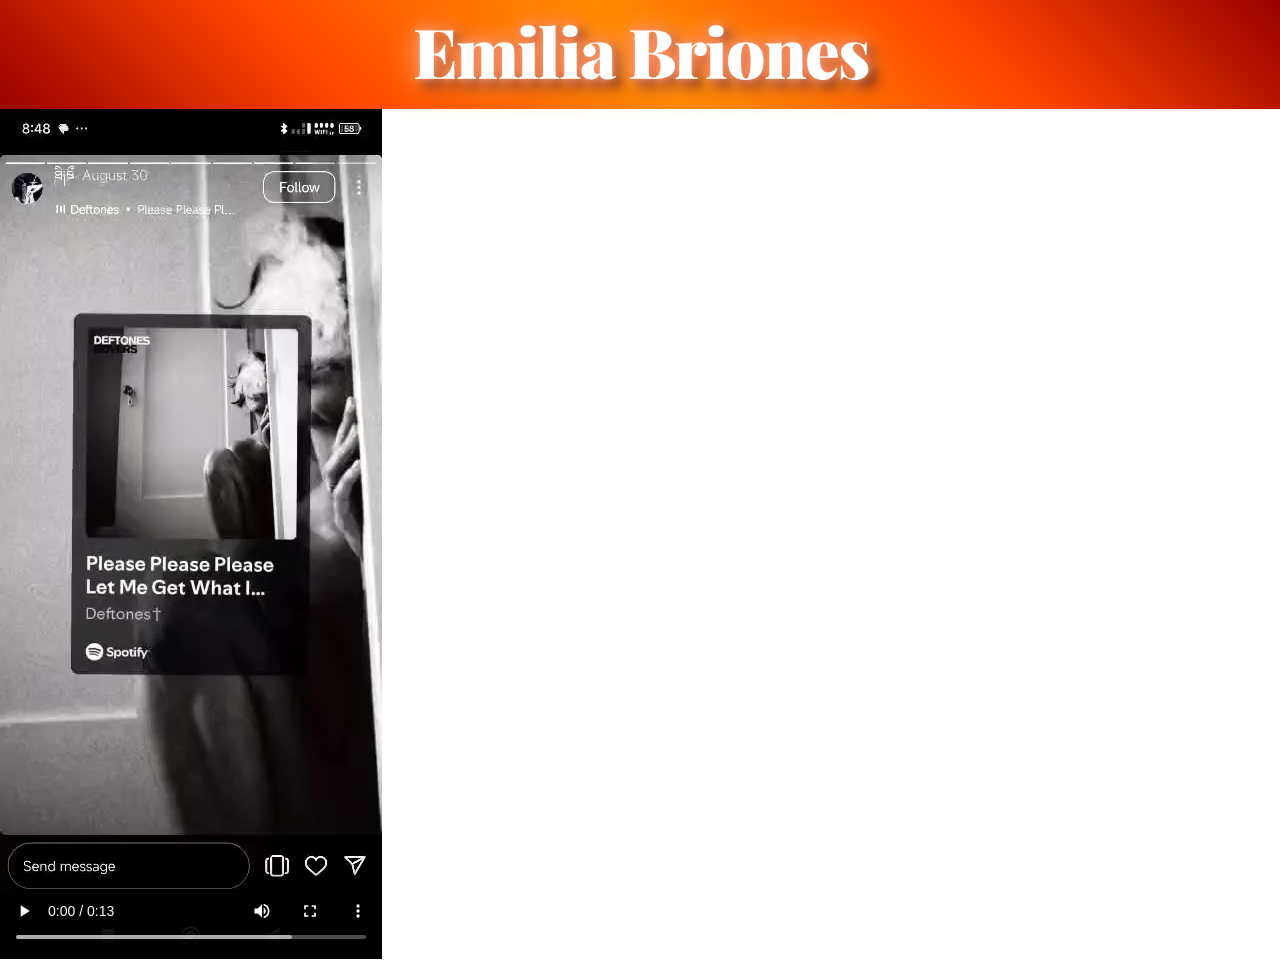
<file: index.html>
<!DOCTYPE html>
<html>
    <head>
        <title>Emilia Briones Castro</title>
        <link rel="stylesheet" href="./CSS/index.css"
        <link rel="preconnect" href="https://fonts.googleapis.com">
        <link rel="preconnect" href="https://fonts.gstatic.com" crossorigin>
        <link href="https://fonts.googleapis.com/css2?family=Abril+Fatface&family=Bebas+Neue&family=Playfair+Display+SC:ital,wght@0,400;0,700;0,900;1,400;1,700;1,900&family=Playfair+Display:ital,wght@0,400..900;1,400..900&display=swap" rel="stylesheet">
    </head>
    <body>
        <h1>Emilia Briones</h1>

        <video controls id="fondo_video">
            <source src="./videos/mumu1.webm" type="video/webm">
            Video muy bueno para ser real...
        </video>
    </body>
</html>
</file>
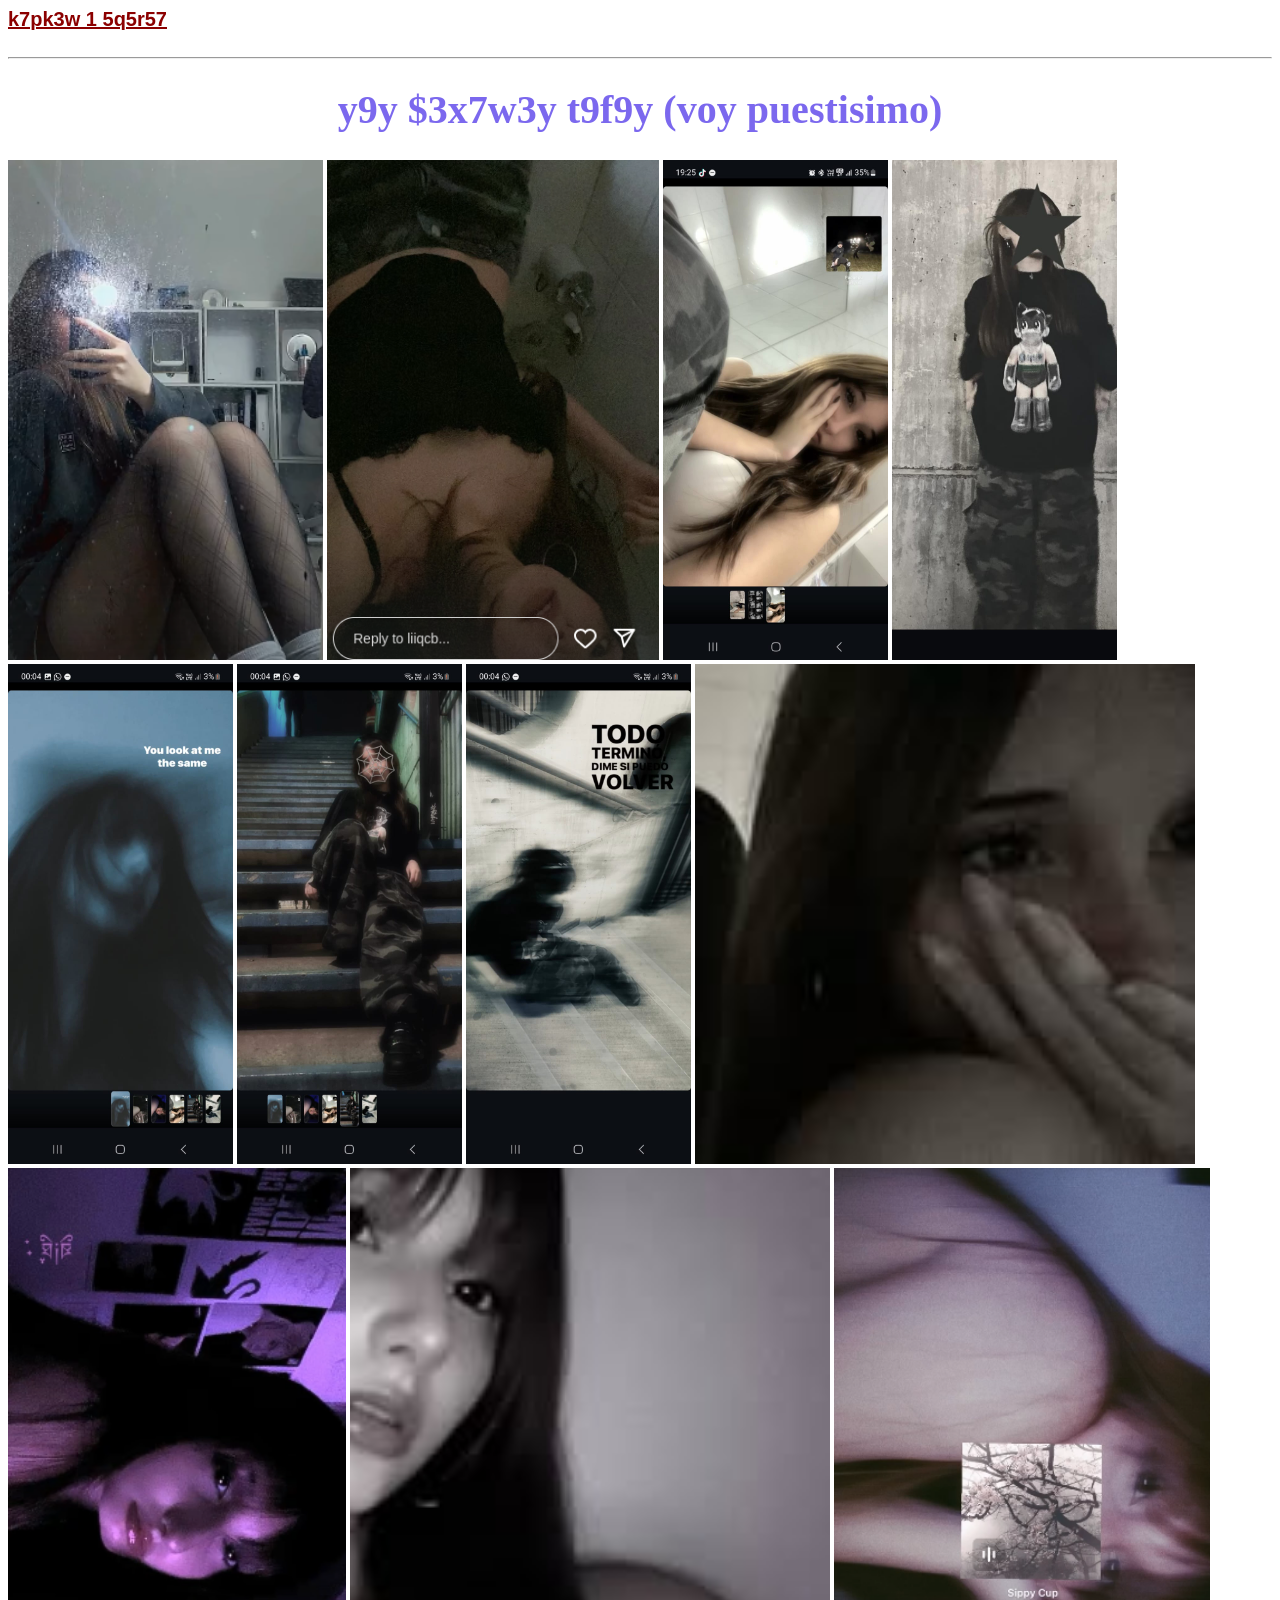
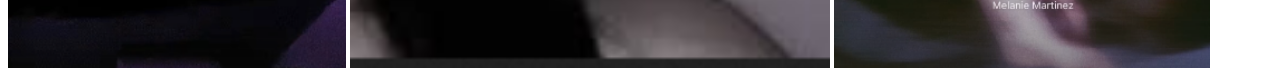
<file: pages/album.html>
<!DOCTYPE html>
<html>
    <head>
        <title>Mumu's photos</title>
        <link rel="stylesheet" href="../CSS/album.css">
    </head>
    <body>
        <a id="mainlink" href="../index.html" target="_self" rel="noreferrer">k7pk3w 1 5q5r57</a>
        <br>
        <br>
        <hr>
        <h1>y9y $3x7w3y t9f9y (voy puestisimo)</h1>
        <img src="../images/mumu.png" alt="Emilia's photo one" title="Emilia's photo" one height="500">
        <img src="../images/mumu1.png" alt="Emilia's photo two" title="Emilia's photo" height="500">
        <img src="../images/mumu2.jpeg" alt="Emilia's photo three" title="Emilia's photo" height="500">
        <img src="../images/mumu3.jpeg" alt="Emilia's photo four" title="Emilia's photo" height="500">
        <img src="../images/mumu4.jpeg" alt="Emilia's photo five" title="Emilia's photo" height="500">
        <img src="../images/mumu5.jpeg" alt="Emilia's photo six" title="Emilia's photo" height="500">
        <img src="../images/mumu6.jpeg" alt="Emilia's photo seven" title="Emilia's photo" height="500">
        <img src="../images/mumu7.jpg" alt="Emilia's photo seven" title="Emilia's photo" height="500">
        <img src="../images/mumu8.png" alt="Emilia's photo seven" title="Emilia's photo" height="500">
        <img src="../images/mumu9.png" alt="Emilia's photo seven" title="Emilia's photo" height="500">
        <img src="../images/mumu10.png" alt="Emilia's photo seven" title="Emilia's photo" height="500">
    </body>
</html>
</file>
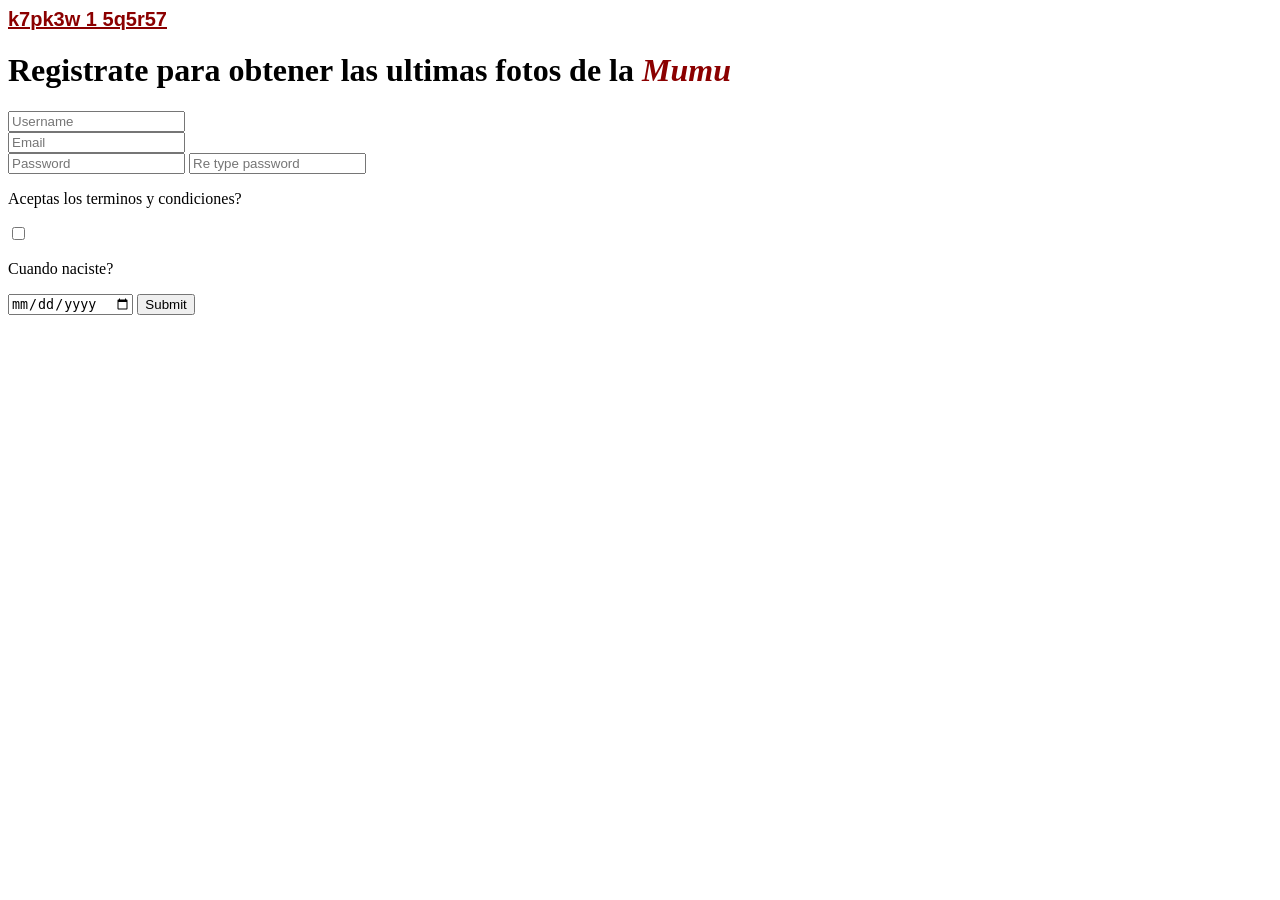
<file: pages/registration.html>
<!DOCTYPE html>
<html>
    <head>
        <title>Registro</title>
        <link rel="stylesheet" href="../CSS/registration.css">
    </head>
    <body>
        <a id="mainlink" href="../index.html" target="_self" rel="noreferrer">k7pk3w 1 5q5r57</a>
        <h1>Registrate para obtener las ultimas fotos de la <span id="mumu"><i>Mumu</i></span></h1>
        <form>
            <input type="text" required name="username" placeholder="Username" minlength="3">
            <br>
            <input type="email" required name="email" placeholder="Email">
            <br>
            <input type="password" required name="password" placeholder="Password">
            <input type="password" required name="Vpassword" placeholder="Re type password">
            <br>
            <p>Aceptas los terminos y condiciones?</p>
            <input type="checkbox" required name="chechbox">
            <p>Cuando naciste?</p>
            <input type="date">
            <input type="submit">
        </form>
    </body>
</html>
</file>
<file: CSS/album.css>
h1 {
    color: mediumslateblue;
    text-align: center;
    font-size: 40px;
}

hr {
    color: steelblue;
    letter-spacing: 30px;
}

#mainlink {
    color: darkred;
    font-family: Arial;
    font-weight: bolder;
    font-size: 20px;
}
</file>
<file: CSS/registration.css>
#mainlink {
    color: darkred;
    font-family: Arial;
    font-weight: bolder;
    font-size: 20px;
}

#mumu {
    color: darkred;
    font-family: "Times New Roman";
    font-weight: 900;
}
</file>
